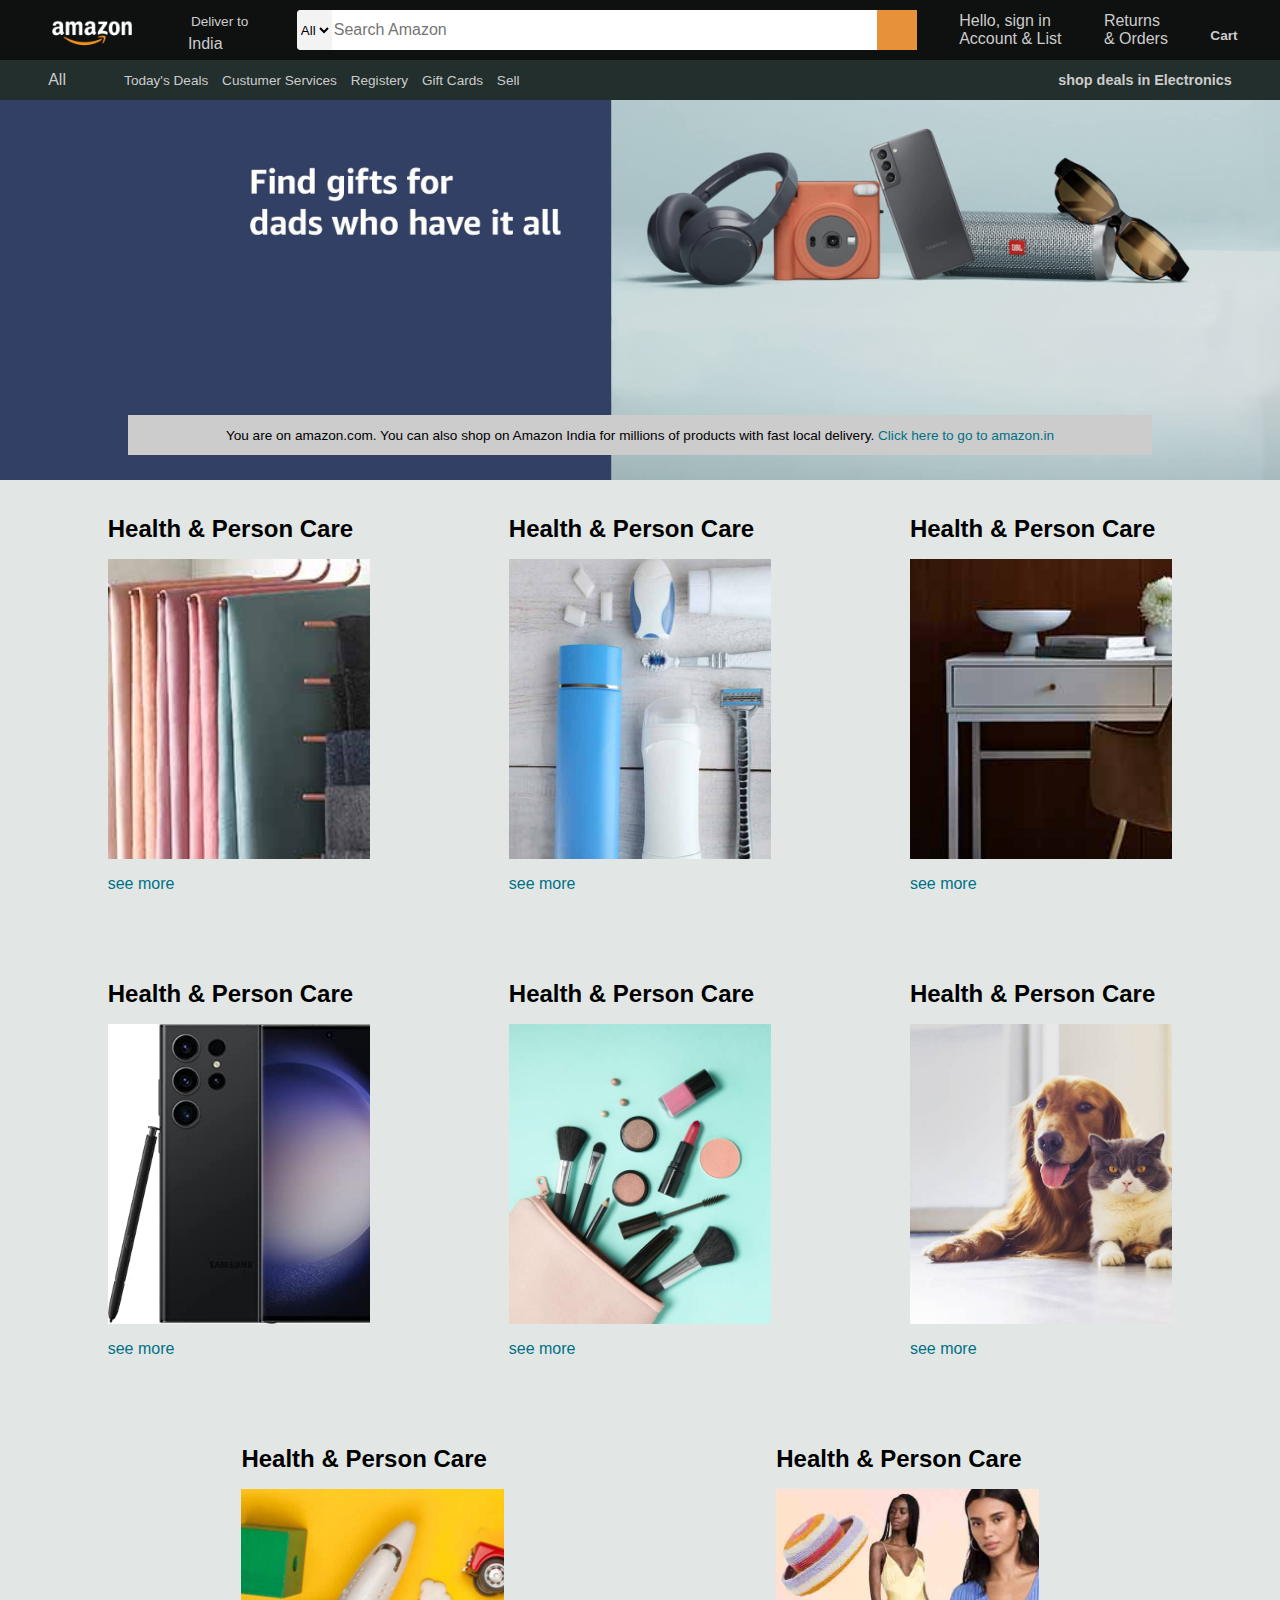
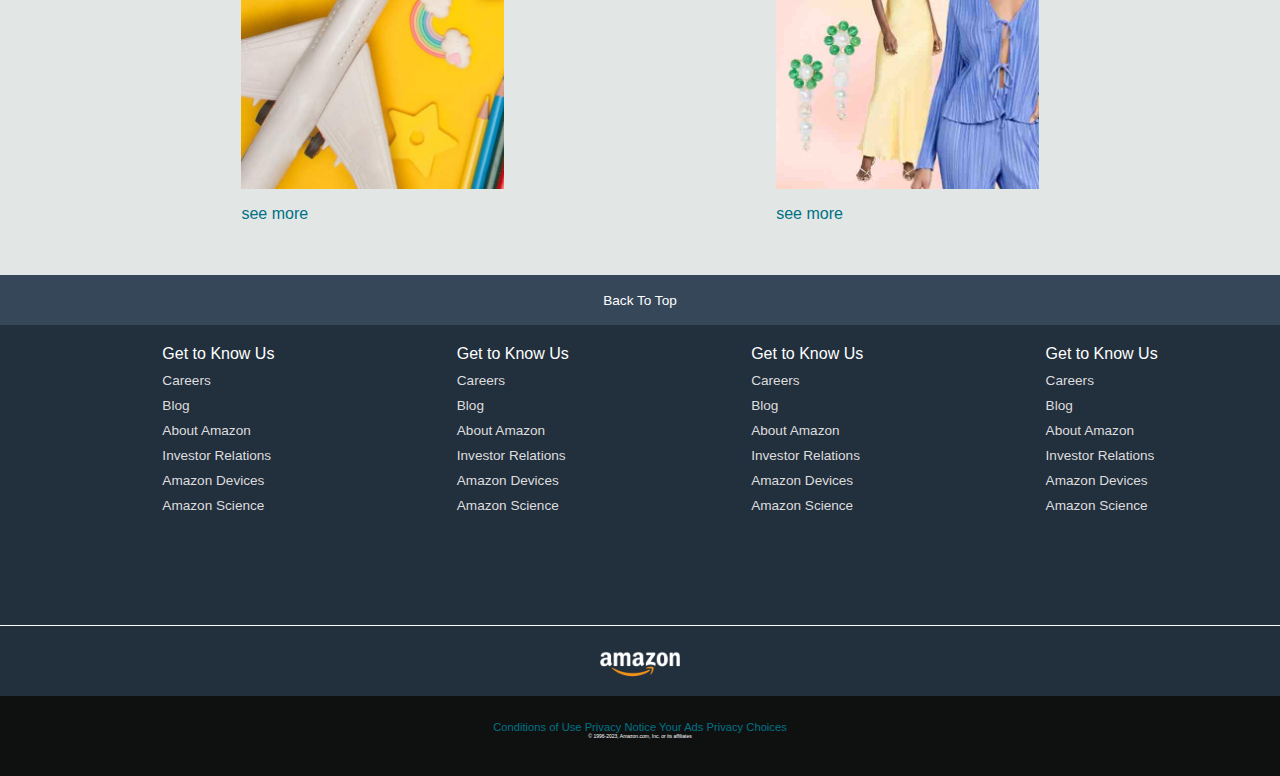
<file: Amazon Clone (Resources)-20230613T145320Z-001/Amazon.html>
<!DOCTYPE html>
<html lang="en">

<head>
    <meta charset="UTF-8">
    <meta http-equiv="X-UA-Compatible" content="IE=edge">
    <meta name="viewport" content="width=device-width, initial-scale=1.0">
    <title>Amazon</title>
    <link rel="stylesheet" href="https://cdnjs.cloudflare.com/ajax/libs/font-awesome/6.4.0/css/all.min.css"
        integrity="sha512-iecdLmaskl7CVkqkXNQ/ZH/XLlvWZOJyj7Yy7tcenmpD1ypASozpmT/E0iPtmFIB46ZmdtAc9eNBvH0H/ZpiBw=="
        crossorigin="anonymous" referrerpolicy="no-referrer" />
    <link rel="stylesheet" href="style.css">
</head>

<body>
    <div class="navbar">
        <div class="nav-logo border">
            <div class="logo">

            </div>
        </div>

        <div class="nav-address border">
            <p class="add-first">Deliver to</p>
            <div class="add-icon">
                <i class="fa-solid fa-location-dot"></i>
                <p class="add-sec">India</p>
            </div>
        </div>
        <div class="nav-search">
            <select class="search-select">
                <option>All</option>
            </select>
            <input placeholder="Search Amazon" class="search-input">
            <div class="search-icon">
                <i class="fa-solid fa-magnifying-glass"></i>
            </div>
        </div>

        <div class="nav-signin border">
            <p><span>Hello, sign in</span></p>
            <p>Account & List</p>
        </div>

        <div class="nav-return border">
            <p><span>Returns</span></p>
            <p> & Orders</p>
        </div>
        <div class="nav-cart border">
            <i class="fa-solid fa-cart-plus"></i>
            <a>Cart</a>
        </div>

    </div>

    <div class="panel">
        <div class="panel-all">
            <i class="fa-solid fa-bars"></i>
            All
        </div>
        <div class="panel-ops">
            <p>Today's Deals</p>
            <p>Custumer Services</p>
            <p> Registery</p>
            <p>Gift Cards</p>
            <p>Sell</p>
        </div>

        <div class="panel-deals">
            shop deals in Electronics
        </div>

    </div>

    <!-- hero section -->
    <div class="hero-section">
        <div class="hero-message">
            <p> You are on amazon.com. You can also shop on Amazon India for millions of products with fast local
                delivery. <a>Click here to go to amazon.in</a>
            </p>

        </div>

    </div>
    <div class="shop-section">
        <div class="box1 box">
            <div class="box-content">
                <h2>Health & Person Care</h2>
                <div class="box-img" style="background-image: url( image/box1_image.jpg)
           ;"></div>
                <p>see more</p>
            </div>
        </div>
        <div class="box2 box">
            <div class="box-content">
                <h2>Health & Person Care</h2>
                <div class="box-img" style="background-image: url( image/box2_image.jpg)
           ;"></div>
                <p>see more</p>
            </div>
        </div>
        <div class="box3 box">
            <div class="box-content">
                <h2>Health & Person Care</h2>
                <div class="box-img" style="background-image: url( image/box3_image.jpg)
           ;"></div>
                <p>see more</p>
            </div>
        </div>
        <div class="box4 box">
            <div class="box-content">
                <h2>Health & Person Care</h2>
                <div class="box-img" style="background-image: url( image/box4_image.jpg)
           ;"></div>
                <p>see more</p>
            </div>
        </div>

        <!-- 2nd row box -->

        <div class="box5 box">
            <div class="box-content">
                <h2>Health & Person Care</h2>
                <div class="box-img" style="background-image: url( image/box5_image.jpg)
           ;"></div>
                <p>see more</p>
            </div>
        </div>
        <div class="box6 box">
            <div class="box-content">
                <h2>Health & Person Care</h2>
                <div class="box-img" style="background-image: url( image/box6_image.jpg)
           ;"></div>
                <p>see more</p>
            </div>
        </div>
        <div class="box7 box">
            <div class="box-content">
                <h2>Health & Person Care</h2>
                <div class="box-img" style="background-image: url( image/box7_image.jpg)
           ;"></div>
                <p>see more</p>
            </div>
        </div>
        <div class="box8 box">
            <div class="box-content">
                <h2>Health & Person Care</h2>
                <div class="box-img" style="background-image: url( image/box8_image.jpg)
           ;"></div>
                <p>see more</p>
            </div>
        </div>
    </div>
    <footer>
        <div class="foot-panel1">
            Back To Top

        </div>

        <div class="foot-panel2">
            <ul>
                <p>Get to Know Us</p>
                <a>Careers</a>
                <a>Blog</a>
                <a>About Amazon</a>
                <a>Investor Relations</a>
                <a>Amazon Devices</a>
                <a>Amazon Science</a>
            </ul>
            <ul>
                <p>Get to Know Us</p>
                <a>Careers</a>
                <a>Blog</a>
                <a>About Amazon</a>
                <a>Investor Relations</a>
                <a>Amazon Devices</a>
                <a>Amazon Science</a>
            </ul>
            <ul>
                <p>Get to Know Us</p>
                <a>Careers</a>
                <a>Blog</a>
                <a>About Amazon</a>
                <a>Investor Relations</a>
                <a>Amazon Devices</a>
                <a>Amazon Science</a>
            </ul>
            <ul>
                <p>Get to Know Us</p>
                <a>Careers</a>
                <a>Blog</a>
                <a>About Amazon</a>
                <a>Investor Relations</a>
                <a>Amazon Devices</a>
                <a>Amazon Science</a>
            </ul>
        </div>
        <div class="foot-panel3">
            <div class="logo">

            </div>
        </div>
        <div class="foot-panel4">
            <div class="pages">
                <a>Conditions of Use</a>
                <a>Privacy Notice</a>
                <a>Your Ads Privacy Choices</a>

            </div>
            <div class="copyright">
                © 1996-2023, Amazon.com, Inc. or its affiliates
            </div>
        </div>
    </footer>

</body>

</html>
</file>
<file: Amazon Clone (Resources)-20230613T145320Z-001/style.css>
*{
    margin: 0;
    font-family: Arial, Helvetica, sans-serif;
    border: border-box;
}
/* Box-1 */
.navbar {
    height:60px;
    background-color:#0f1111;
    display: flex;
    align-items: center;
    justify-content:space-evenly ;
    
}
.nav-logo {
    height:50px;
    width:100px;

}

.logo {
    background-image: url("image/amazon_logo.png");
    background-size: cover;
    height:50px;
    width:100px; 
}

.border {
    border: 1.5 px solid transparent;

}
.border:hover {
    border: 1.5px solid whitesmoke;
}
/* box-2 */
.add-first {
    color: #cccccc;
    font-size: 0.85rem;
    margin: 6px;

}

.add-sec {
    color: #cccccc;
    font-size: 1rem;
    margin-left: 3px;
}
.add-icon {
    display: flex;
    align-items: center;
}

/* box-3 */
.nav-search {
    display: flex;
    justify-content: space-evenly;
    background-color: pink;
    width: 620px;
    height: 40px;
    border-radius: 4px;
}

.search-select {
    background-color: #f3f3f3;
    text-align: center;
    border-top-left-radius: 4px;
    border-bottom-left-radius: 4px;
    border: none;
}

.search-input {
    width: 100%;
    font-size:  1rem;
    border: none;

}
.search-icon {
    width: 45px;
    display: flex;
    justify-content: center;
    align-items: center;
    font-size:1.2rem ;
    background-color: rgb(231, 145, 59);
    color: #0f1111;
}

.nav-search:hover {
    border: 2px solid orange ;
}
.fa-solid {
    color: #cccccc;
}

/* box-4  */
.span {
    font-size: 0.85rem;
}

.nav-signin {
    color: #cccccc;
}

.nav-return, a{
    color: #cccccc;
}
/* box -6 */
.nav-cart i {
    color: #cccccc;
    width: 30px;
    font-size: 30px  ;
}
 .nav-cart {
    font-size: 0.85rem;
    font-weight: 700;

}

.nav-cart a {
    color: #cccccc;

}

/* panel */

.panel {
    height: 40px ;
    background-color: #222f2d;
    display: flex;
    color: #cccccc;
    align-items: center;
    justify-content: space-evenly;
}

.panel-ops p{
    display: inline;
    margin-left:10px ;
}
.panel-ops {
    width: 70%;
    font-size: 0.85rem;

}
.panel-deals {
    font-size: 0.9rem;
    font-weight:700 ;
}
/* hero section */
.hero-section {
    background-image: url("image/hero_image.jpg");
    height: 380px;
    background-size: cover;
    display: flex;
    justify-content: center;
    align-items: flex-end;

}

.hero-message {
    background-color: #cccccc;
    color: black;
    height: 40px;
    display: flex;

      align-items: center;
      justify-content: center;
      font-size: 0.85rem;
      width: 80%;
      margin-bottom: 25px;
       
}

.hero-msg, a {
    color: #007185;
}

/* shop section  */

.box {
    /* border: 2px solid black; */
    height: 400px;
    width: 23%;
    padding: 20px 0px 15px;
    margin: 15px;

}

.shop-section {
    display: flex;
    flex-wrap: wrap;
    justify-content: space-evenly;
    background-color:#e2e7e6;
}

.box-img {
    height: 300px;
    background-size: cover;
    margin-top: 1rem;
    margin-bottom: 1rem;

}

.box-content {
    margin-left: 1rem;
    margin-right: 1rem;
}
.box-content p{
    color: #007185;

}

/* footer */
.footer {
    margin-top: 150px;
}
.foot-panel1 {
    background-color: #37475a;
    color: white;
    height: 50px;
    display: flex;
    justify-content: center;
    align-items: center;
    font-size: 0.85rem;
}

.foot-panel2 {
    background-color: #222f3d;
    color: white;
    height:300px ;
    display: flex;
    justify-content: space-evenly;

}

ul a{
    display: block;
    font-size: 0.85rem;
    margin-top: 10px;
    color:#dddddd ;


}
ul {
    margin: 20px;
}

.foot-panel3 {
    background-color: #222f3d;
    color: white;
    border-top: 0.5px solid white;
    height: 70px;
    display: flex;
    justify-content: center;
    align-items: center;
}
.logo {
    background-image: url("image/amazon_logo.png");
    background-size: cover;
    height: 50px;
    width: 100px;
}

.foot-panel4{
    background-color: #0f1111;
    color: white;
    height: 80px;
    font-size: 0.7rem;
    text-align: center;

    /* display: flex;
    justify-content: center;
    align-items: center; */
}
.pages {
    
    padding-top: 25px;
}
.copyright {
    font-size: 5px;


}
</file>
